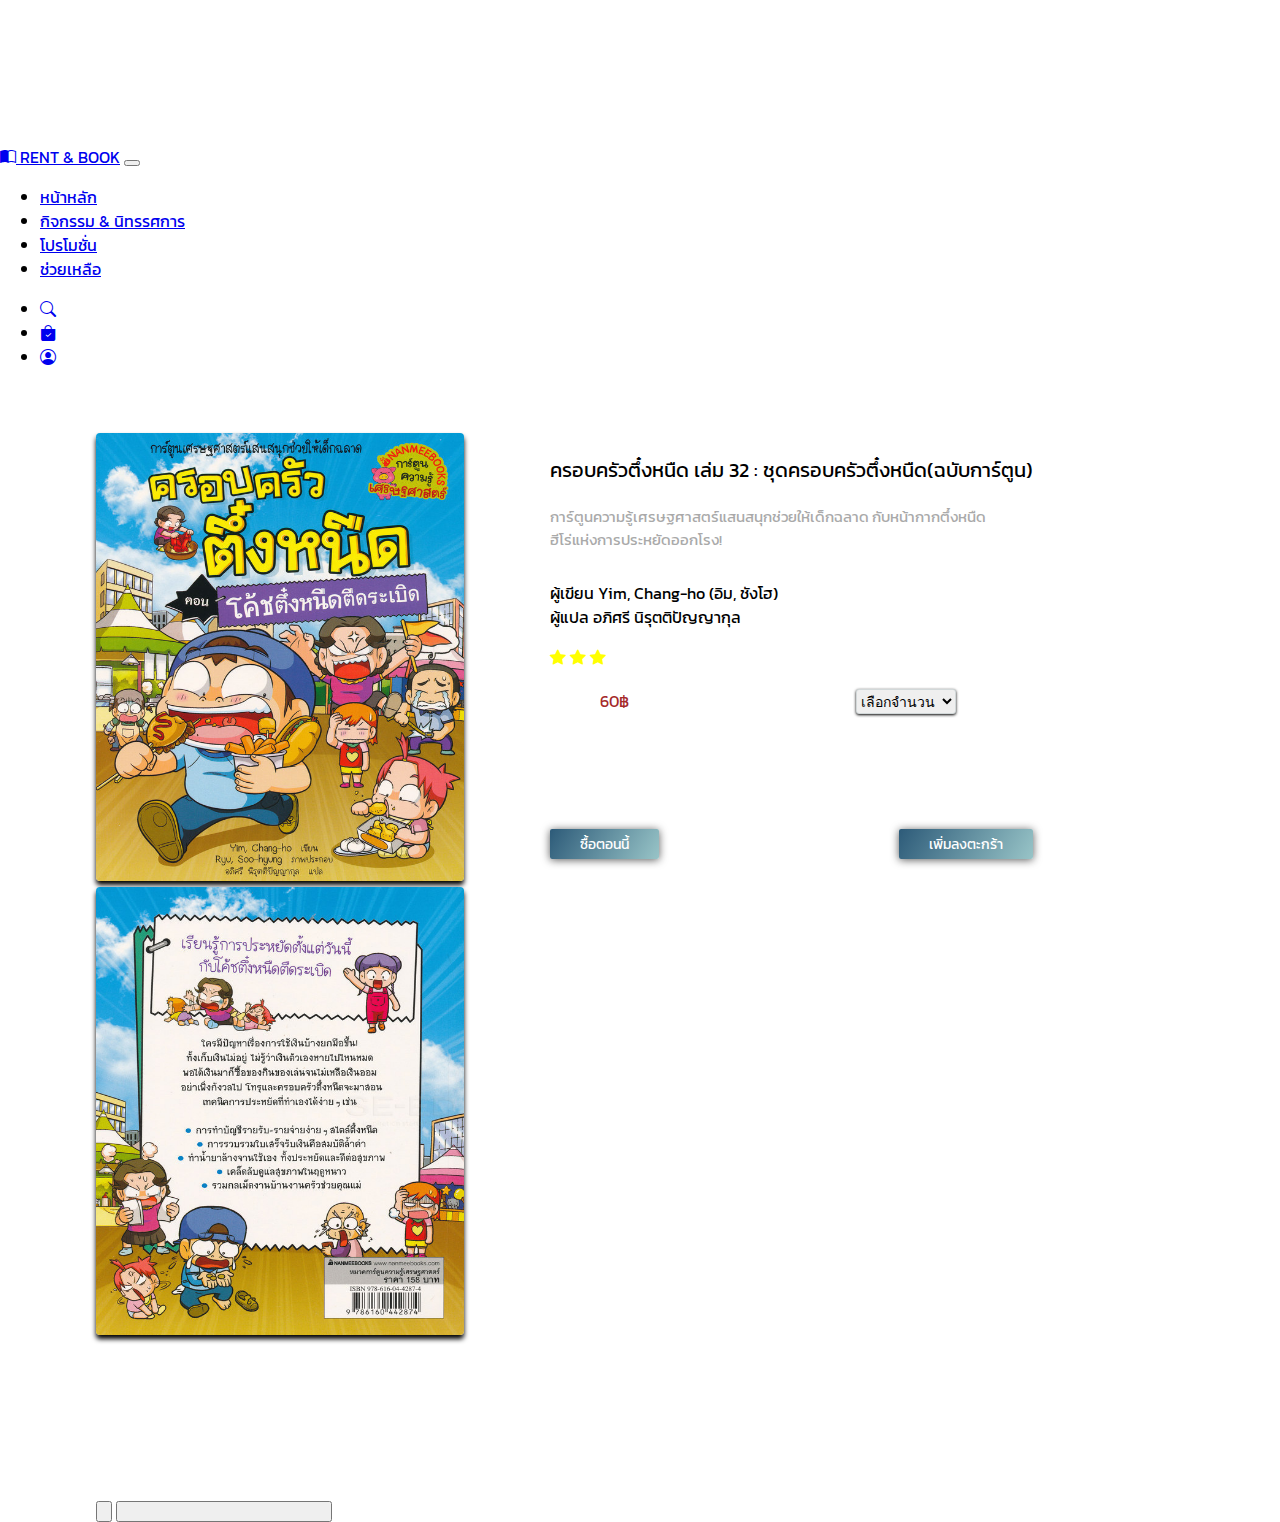
<file: detail.html>
<!DOCTYPE html>
<html lang="en">
<head>
    <meta charset="UTF-8">
    <meta http-equiv="X-UA-Compatible" content="IE=edge">
    <meta name="viewport" content="width=device-width, initial-scale=1.0">
    <title>detail</title>
    <link href="https://cdn.jsdelivr.net/npm/bootstrap@5.2.2/dist/css/bootstrap.min.css" rel="stylesheet" integrity="sha384-Zenh87qX5JnK2Jl0vWa8Ck2rdkQ2Bzep5IDxbcnCeuOxjzrPF/et3URy9Bv1WTRi" crossorigin="anonymous">
    <link rel="stylesheet" href="https://cdn.jsdelivr.net/npm/bootstrap-icons@1.9.1/font/bootstrap-icons.css">
    <link rel="stylesheet" href="detai.css">
</head>
<body>

    <nav class="navbar navbar-expand-lg bg-info p-2 text-dark bg-opacity-50">
        <div class="container-fluid ">
          
          <a class="navbar-brand fw-bold fs-4 text-dark" href="index.html"> <i class="bi bi-book-half fs-2"> </i> RENT & BOOK</a>
          <button class="navbar-toggler" type="button" data-bs-toggle="collapse" data-bs-target="#navbarNav" aria-controls="navbarNav" aria-expanded="false" aria-label="Toggle navigation">
            <span class="navbar-toggler-icon"></span>
          </button>
          <div class="collapse navbar-collapse fs-6" id="navbarNav">
            <ul class="navbar-nav">
              <li class="nav-item">
                <a class="nav-link active " aria-current="page" href="index.html" >หน้าหลัก</a>
              </li>
              <li class="nav-item">
                <a class="nav-link" href="#">กิจกรรม & นิทรรศการ</a>
              </li>
              <li class="nav-item">
                <a class="nav-link" href="index.html #deal">โปรโมชั่น</a>
              </li>
              <li class="nav-item">
                <a class="nav-link " href="#">ช่วยเหลือ</a>
              </li>
            </ul>
          </div>
          <div class="collapse navbar-collapse fs-4"  id="navbarNav">
            <ul class="navbar-nav ms-auto">
                <li class="nav-item">
                  <a class="nav-link "  href="index.html" ><i class="bi bi-search"></i></a>
                </li>
                <li class="nav-item">
                  <a class="nav-link" href="#"><i class="bi bi-bag-check-fill"></i></a>
                  
                </li>
                <li class="nav-item">
                  <a class="nav-link" href="login.html"><i class="bi bi-person-circle"></i></a>
                </li>
                
              </ul>
          </div>
        </div>
      </nav>

      <div id="carouselExampleIndicators" class="carousel slide" data-bs-ride="true">
        
        <div class="carousel-inner">
          <div class="carousel-item active">
            <img src="ตึ๋งหน้า.jpg"  alt="...">
          </div>
          <div class="carousel-item">
            <img src="ตึ๋งหลัง.jpg"  alt="...">
          </div>
          
        </div>
        <button class="carousel-control-prev  d-block h-0" type="button" data-bs-target="#carouselExampleIndicators" data-bs-slide="prev">
          <span class="carousel-control-prev-icon" aria-hidden="true"></span>
          <span class="visually-hidden"></span>
        </button>
        <button class="carousel-control-next d-block w-100" type="button" data-bs-target="#carouselExampleIndicators" data-bs-slide="next">
          <span class="carousel-control-next-icon" aria-hidden="true"></span>
          <span class="visually-hidden"></span>
        </button>
      </div>

      <div class="detail-box">
        <div class="detail">
          <p class="h1">ครอบครัวตึ๋งหนืด เล่ม 32 : ชุดครอบครัวตึ๋งหนืด(ฉบับการ์ตูน)</p>
          <p class="h2">การ์ตูนความรู้เศรษฐศาสตร์แสนสนุกช่วยให้เด็กฉลาด กับหน้ากากตึ๋งหนืด <br>ฮีโร่แห่งการประหยัดออกโรง!</p>
      
          <p class="">ผู้เขียน	Yim, Chang-ho (อิม, ชังโฮ)<br>
            ผู้แปล	อภิศรี นิรุตติปัญญากุล
          </p>
          
          <i class="bi bi-star-fill"></i>
          <i class="bi bi-star-fill"></i>  
          <i class="bi bi-star-fill"></i> 
          
          <p class="price">60฿</p> 
          <select class="select-book">
            <option selected>เลือกจำนวน</option>
            <option value="1">1</option>
            <option value="2">2</option>
            <option value="3">3</option>
            <option value="4">4</option>
            <option value="5">5</option>
            <option value="อื่น ๆ">อื่น ๆ</option>
          </select>
          
        </div>
        <div class="button-pay">
          <a href="pay.html"><button class="btn btn-se">ซื้อตอนนี้</button></a>
          <a href="index3.html"><button class="btn btn-pri" >เพิ่มลงตะกร้า</button></a>
          
        </div>
          
        </div>
      </div>

      <div class="">
        
      </div>

      <script src="https://cdn.jsdelivr.net/npm/bootstrap@5.2.2/dist/js/bootstrap.bundle.min.js" integrity="sha384-OERcA2EqjJCMA+/3y+gxIOqMEjwtxJY7qPCqsdltbNJuaOe923+mo//f6V8Qbsw3" crossorigin="anonymous"></script>
</body>
</html>
</file>
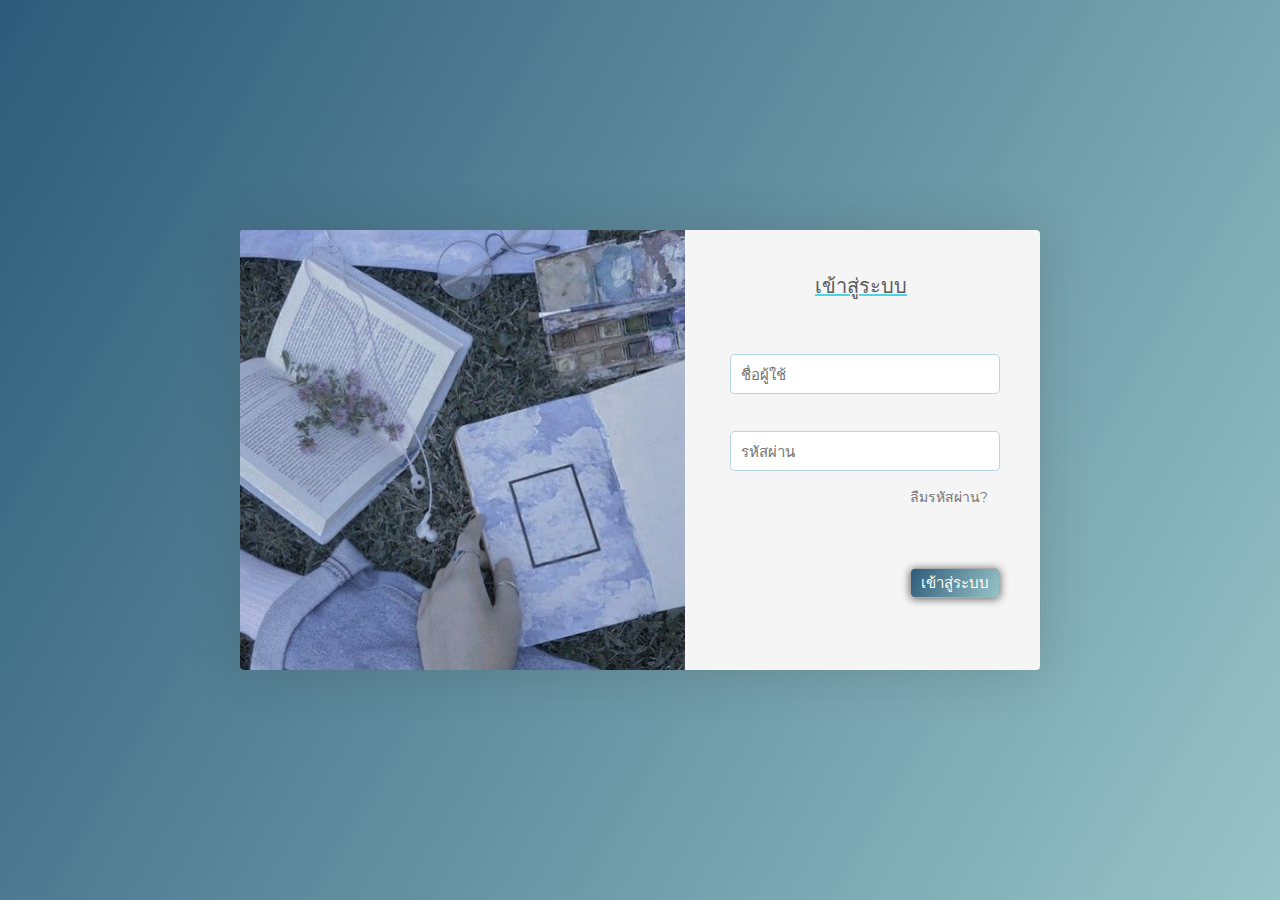
<file: login.html>
<!DOCTYPE html>
<html lang="en">
<head>
    <meta charset="UTF-8">
    <meta http-equiv="X-UA-Compatible" content="IE=edge">
    <meta name="viewport" content="width=device-width, initial-scale=1.0">
    <title>Login</title>
    <link rel="stylesheet" href="login.css">
</head>
<body>
    <div class="login-wrapper">
        <div class="login-left">
            <img src="1.jpg">
        </div>
        <div class="login-right">
            <div class="h2">เข้าสู่ระบบ</div>

            <div class="from-group">
                <input type="text" id="username" placeholder="ชื่อผู้ใช้">
            </div>
            <div class="from-group">
                <input type="password" id="password" placeholder="รหัสผ่าน">

            </div>

            
            <div class="text-check">
                <a href="#" >ลืมรหัสผ่าน?</a> 
            </div>
            

            <div class="button-box">
                <a href="index.html"><input type="submit" value="เข้าสู่ระบบ" ></a>
            </div>    
        </div>
        
           
    </div>
</body>
</html>
</file>
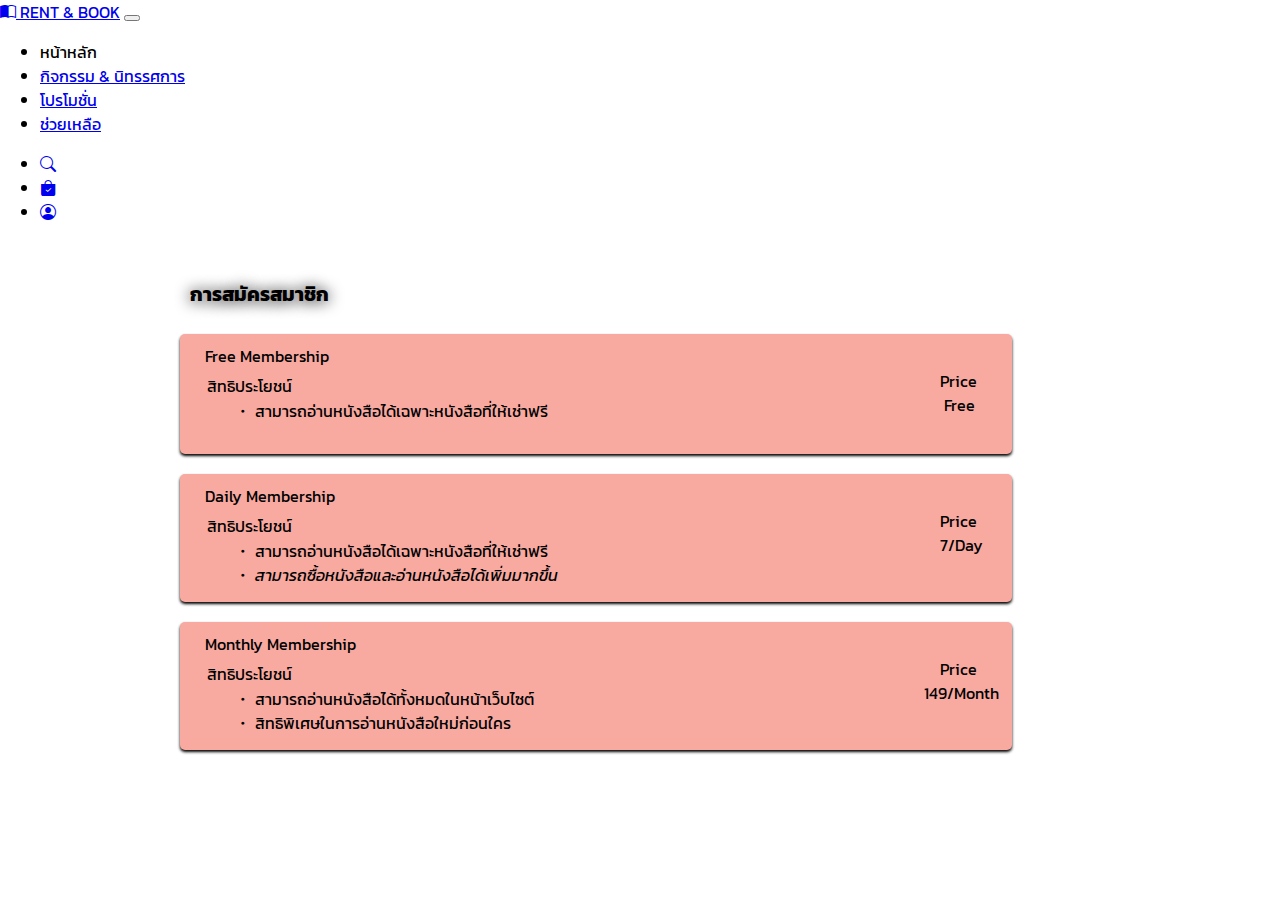
<file: member.html>
<!DOCTYPE html>
<html lang="en">
<head>
    <meta charset="UTF-8">
    <meta http-equiv="X-UA-Compatible" content="IE=edge">
    <meta name="viewport" content="width=device-width, initial-scale=1.0">
    <title>Member</title>
    <link href="https://cdn.jsdelivr.net/npm/bootstrap@5.2.2/dist/css/bootstrap.min.css" rel="stylesheet" integrity="sha384-Zenh87qX5JnK2Jl0vWa8Ck2rdkQ2Bzep5IDxbcnCeuOxjzrPF/et3URy9Bv1WTRi" crossorigin="anonymous">
    <link rel="stylesheet" href="https://cdn.jsdelivr.net/npm/bootstrap-icons@1.9.1/font/bootstrap-icons.css">
    <link rel="stylesheet" href="member.css">
</head>
<body>
    <nav class="navbar navbar-expand-lg bg-info p-2 text-dark bg-opacity-50">
        <div class="container-fluid ">
          
          <a class="navbar-brand fw-bold fs-4 text-dark" href="index.html"> <i class="bi bi-book-half fs-2"> </i> RENT & BOOK</a>
          <button class="navbar-toggler" type="button" data-bs-toggle="collapse" data-bs-target="#navbarNav" aria-controls="navbarNav" aria-expanded="false" aria-label="Toggle navigation">
            <span class="navbar-toggler-icon"></span>
          </button>
          <div class="collapse navbar-collapse fs-6" id="navbarNav">
            <ul class="navbar-nav">
              <li class="nav-item">
                <a class="nav-link active " aria-current="page" >หน้าหลัก</a>
              </li>
              <li class="nav-item">
                <a class="nav-link" href="#">กิจกรรม & นิทรรศการ</a>
              </li>
              <li class="nav-item">
                <a class="nav-link" href="#">โปรโมชั่น</a>
              </li>
              <li class="nav-item">
                <a class="nav-link " href="#">ช่วยเหลือ</a>
              </li>
            </ul>
          </div>
          <div class="collapse navbar-collapse fs-4"  id="navbarNav">
            <ul class="navbar-nav ms-auto">
                <li class="nav-item">
                  <a class="nav-link "  href="#" ><i class="bi bi-search"></i></a>
                </li>
                <li class="nav-item">
                  <a class="nav-link" href="#"><i class="bi bi-bag-check-fill"></i></a>
                  
                </li>
                <li class="nav-item">
                  <a class="nav-link" href="login.html"><i class="bi bi-person-circle"></i></a>
                </li>
                
              </ul>
          </div>
        </div>
      </nav>

      <div class="h1">
        <h1>การสมัครสมาชิก</h1>
      </div>

      <div class="block1">
        <p class="f">Free Membership</p>
        <p class="Free">สิทธิประโยชน์</p>
        <p class="Free-detail"><i class="bi bi-dot"></i> สามารถอ่านหนังสือได้เฉพาะหนังสือที่ให้เช่าฟรี</p>
        <p class="price1">Price <br> &nbsp;Free</p>
      </div>

      <div class="block2">
        <p class="d">Daily Membership</p>
        <p class="Daily">สิทธิประโยชน์</p>
        <p class="Daily-detail"><i class="bi bi-dot"></i> สามารถอ่านหนังสือได้เฉพาะหนังสือที่ให้เช่าฟรี 
        <br><i class="bi bi-dot"> สามารถซื้อหนังสือและอ่านหนังสือได้เพิ่มมากขึ้น</i></p>
        <p class="price2">Price <br> 7/Day</p>
      </div>

      <div class="block3">
        <p class="m">Monthly Membership</p>
        <p class="Monthly">สิทธิประโยชน์</p>
        <p class="Monthly-detail"><i class="bi bi-dot"></i> สามารถอ่านหนังสือได้ทั้งหมดในหน้าเว็บไซต์ 
        <br><i class="bi bi-dot"></i> สิทธิพิเศษในการอ่านหนังสือใหม่ก่อนใคร</p>
        <p class="price3">&nbsp;&nbsp;&nbsp; Price <br> 149/Month</p>
      </div>

      <script src="https://cdn.jsdelivr.net/npm/bootstrap@5.2.2/dist/js/bootstrap.bundle.min.js" integrity="sha384-OERcA2EqjJCMA+/3y+gxIOqMEjwtxJY7qPCqsdltbNJuaOe923+mo//f6V8Qbsw3" crossorigin="anonymous"></script>
</body>
</html>
</file>
<file: detai.css>
@import url('https://fonts.googleapis.com/css?family=Kanit');

*{
    box-sizing: border-box;
}

body{
    font-family: 'Kanit', sans-serif;
    margin: 0;
    padding: 0;
}

.carousel ,.slide{
    margin-top: 4em;
    margin-left: 6em ;
    width: 30em;
    height: 5em;
    
}
.carousel-inner img{
    width: 23em;
    height: 28em;
    border-radius: 4px;
    box-shadow: 0px 4px 5px;
}

button{
    margin-top: 12em;
}

.carousel-control-prev-icon{
    margin-left: -5px;
}
.carousel-control-next-icon{
    margin-left: 200px;
}

.carousel-indicators , .btn {
    margin-top: 80em;
}

.visually-hidden{
    margin-top: 50px;
}

.detail-box{
    margin-top: -78px;
    margin-left: 550px;
    position: absolute;
    
}

.h1{
    font-size: 20px;
}

.h2{
    font-size: 15px;
    color: darkgray;
    margin-bottom: 2em;
}

.bi-star-fill{
    color: yellow;
    margin-bottom: 80px;
}

.button-pay{
    display: flex;
    justify-content: space-between;
    margin-top: -60em;
    text-decoration: none;
    
    
}

.btn{
    font-family: inherit;
    border: none;
    border-radius: 2px;
    height: 30px;
    padding: 5px 30px;
    cursor: pointer;
    font-size: 14px;
    text-align: center;
    text-decoration: overline;
   
}

.btn-pri{
    background: linear-gradient(120deg,#2d5b79,#98c4c7);
    box-shadow: 0px 1px 8px rgb(91, 91, 91);
    text-decoration: none;
    color: #fff;
    
}

.btn-se,.btn:hover{
    background: linear-gradient(120deg,#2d5b79,#98c4c7);
    box-shadow: 0px 1px 8px rgb(91, 91, 91);
    text-decoration: none;
    color: #fff;
    
    
}


.price{
    color: brown;
    position: absolute;
    margin-top: 20px;
    margin-left: 50px;
    
}

.select-book{
    position: absolute;
    font-size: 14px;
    margin-top: 44px;
    margin-left: 250px;
    border-radius: 3px;
    height: 25px;
    width: 100px;
    cursor: pointer;
    border: 1.5px solid rgba(170, 184, 187, 0.422);
    box-shadow: 0px 1px 3px;
}
</file>
<file: login.css>
@import url('https://fonts.googleapis.com/css?family=Montserrat:400,800');

*{
    box-sizing: border-box;
}
html,body{
    margin: 0;
    padding: 0;
    height: 100%;
}

body{
    font-family: 'Montserrat', sans-serif;
    display: flex;
    justify-content: center;
    align-items: center;
    background: linear-gradient(120deg,#2d5b79,#98c4c7);
    overflow: hidden;
}

.h2{
    color: rgb(91, 91, 91);
    font-size: 20px;
    margin-left: 85px;
    padding-bottom: 15px;
    text-decoration: 2px underline rgb(76, 212, 224);  
    
}


.text-check{
    margin-left: 180px;
    margin-top: 15px;
}

.text-check a{
    color: rgb(121, 119, 119);
    font-size: 14px;
    
    text-decoration: none;
}

input{
    font-family: inherit;
    border: 0;
    border-bottom: 1px #aaa;
    font-size: 15px;
    color: black;
    border-radius: 5px;
    outline: none;
    padding: 0 10px;
    border: 1.5px solid rgba(81, 161, 179, 0.422);
    
}

input:hover,input:focus{
    background: #a4c4c6;

}

input[type="text"],input[type="password"]{
    width: 100%;
    height: 40px;
}

.from-group{
    position: relative;
    padding-top: 20px;
    margin-top: 17px;
    cursor: pointer;
   
    
}

.login-wrapper{
    width:  800px;
    height: 440px;
    background-color: rgb(245, 245, 245);
    box-shadow: 0px 2px 50px rgba(58, 55, 55, 0.2);
    border-radius: 4px;
    overflow: hidden;
    position: relative;
}

.login-right{
    padding: 40px;
    position: absolute;
    top: 0;
    right: 0;
    width: 350px;
    transition: 770ms cubic-bezier(0.51, 0.04, 0.12, 0.99);
}

.login-left{
    width: 100%;
    height: 100%;
    display: flex;
    transition: 770ms cubic-bezier(0.51, 0.04, 0.12, 0.99);
    overflow: hidden;
}

.login-left img{
    object-fit: cover;
    display: block;
    transition: 780ms cubic-bezier(0.51, 0.04, 0.12, 0.99);
    object-position: left;
    
}

.button-box{
    margin-top: 60px;
    margin-left: 180px;
    

}
    
input[type="submit"]{
    border: 1px solid #aaa;
    color: rgb(255, 255, 255);
    background: linear-gradient(120deg,#2d5b79,#98c4c7);
    box-shadow: 0px 1px 8px rgb(91, 91, 91);
    border-radius: 5px;
    height: 30px;
    font-size: 15px;   
    cursor: pointer; 
    outline: none;

}

input[type="submit"]:hover{
    border-color: #98c4c7;
    transition: .5s;
    border: 20px   ;
}
</file>
<file: member.css>
@import url('https://fonts.googleapis.com/css?family=Kanit');

*{
    box-sizing: border-box;
}

body{
    font-family: 'Kanit', sans-serif;
    margin: 0;
    padding: 0;
}

h1{
    margin-top: 55px;
    margin-left: 190px;
    font-size: 20px;
    text-shadow: 0px 1px 15px;
    margin-bottom: 25px;
}

.block1{
    width: 52em;
    height: 7.5em;
    margin-left: 180px;
    background-color: rgb(248, 169, 160);
    margin-bottom: 20px;
    border-radius: 5px;
    box-shadow: 0px 2px 3px;
    cursor: pointer;
}

.block1:hover{
    background-color: rgb(242, 113, 104);
}

.price1{
    position: absolute;
    margin-left: 47.5em;
    margin-top: 35px;
}

.f{
    margin-left: 25px;
    margin-top: 10px;
    position: absolute;
   
}

.Free{
    margin-top: 40px;
    margin-left: 27px;
    position: absolute;
}

.Free-detail{
    margin-top: 65px;
    margin-left: 55px;
    position: absolute;
}

.block2{
    width: 52em;
    height: 8em;
    margin-left: 180px;
    margin-bottom: 20px;
    background-color: rgb(248, 169, 160);
    border-radius: 5px;
    box-shadow: 0px 2px 3px;
    cursor: pointer;
    
}

.block2:hover{
    background-color: rgb(242, 113, 104);
}
.price2{
    position: absolute;
    margin-left: 47.5em;
    margin-top: 35px;
}

.d{
    margin-left: 25px;
    margin-top: 10px;
    position: absolute;
   
}

.Daily{
    margin-top: 40px;
    margin-left: 27px;
    position: absolute;
}

.Daily-detail{
    margin-top: 65px;
    margin-left: 55px;
    position: absolute;
}

.block3{
    width: 52em;
    height: 8em;
    margin-left: 180px;
    margin-bottom: 20px;
    background-color: rgb(248, 169, 160);
    border-radius: 5px;
    box-shadow: 0px 2px 3px;
    cursor: pointer;
}

.block3:hover{
    background-color: rgb(242, 113, 104);
}
.price3{
    position: absolute;
    margin-left: 46.5em;
    margin-top: 35px;
}

.m{
    margin-left: 25px;
    margin-top: 10px;
    position: absolute;
   
}

.Monthly{
    margin-top: 40px;
    margin-left: 27px;
    position: absolute;
}

.Monthly-detail{
    margin-top: 65px;
    margin-left: 55px;
    position: absolute;
}
</file>
